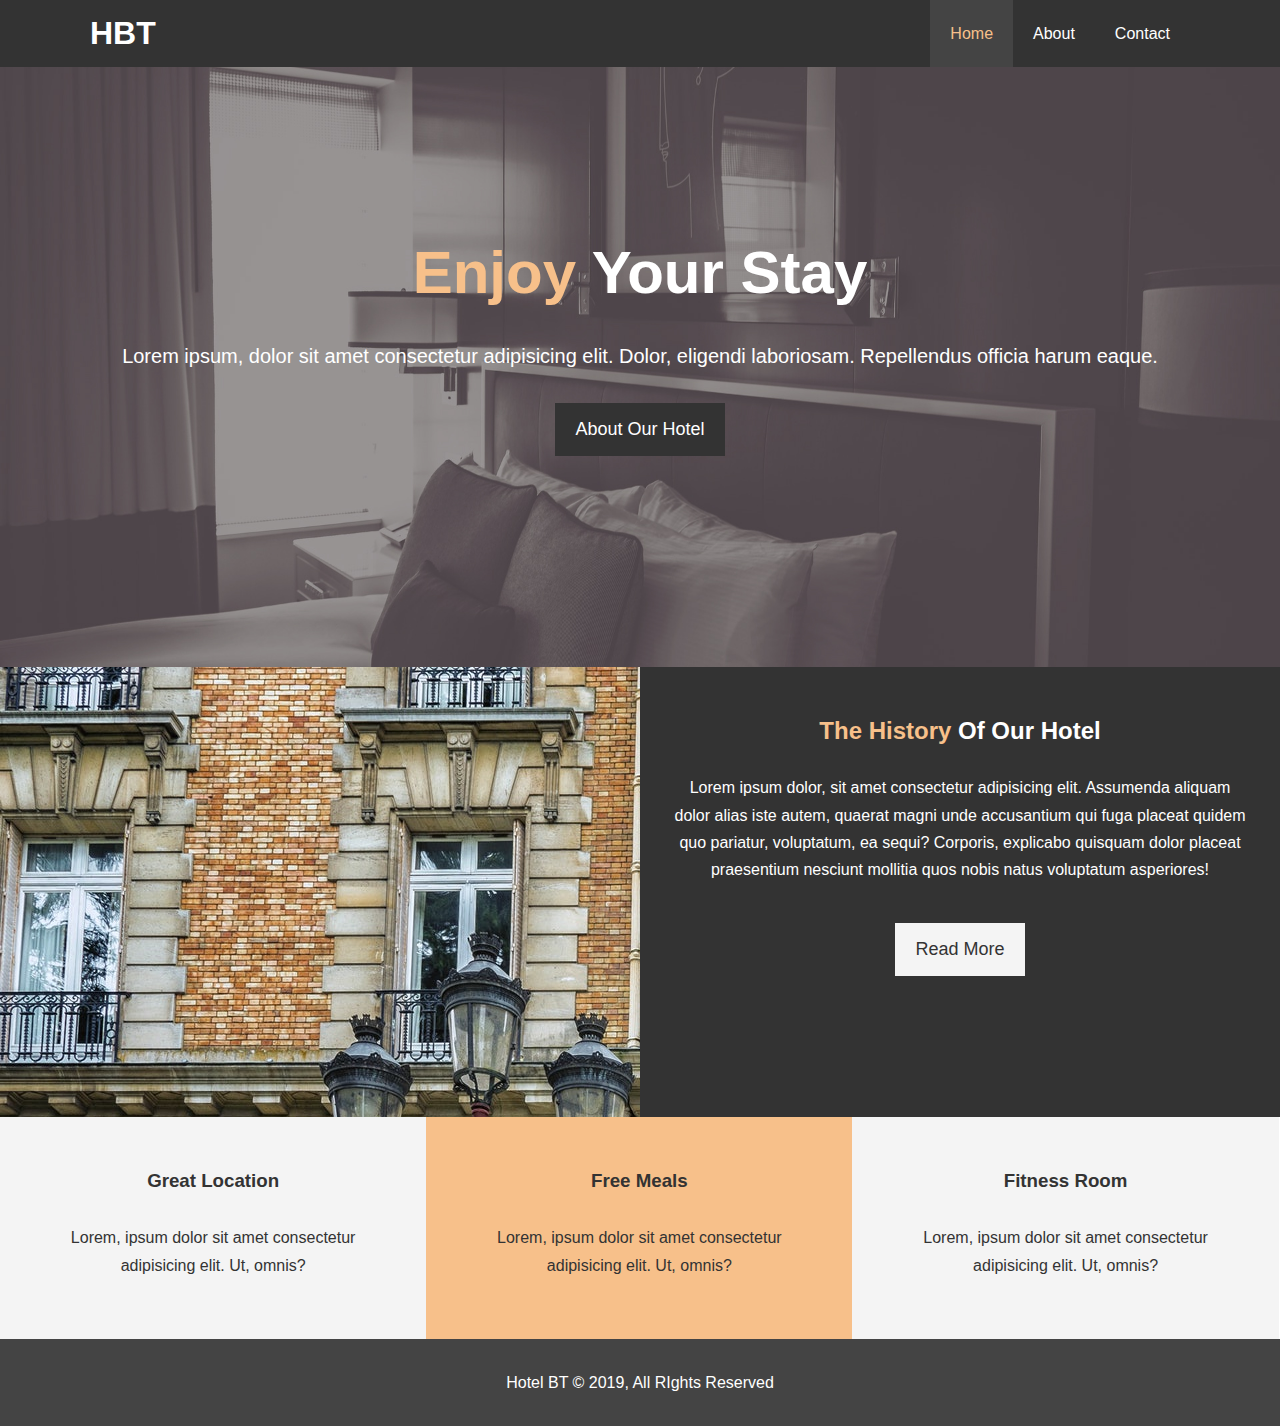
<file: index.html>
<!DOCTYPE html>
<html lang="en">
<head>
  <meta charset="UTF-8">
  <meta name="viewport" content="width=device-width, initial-scale=1.0">
  <meta http-equiv="X-UA-Compatible" content="ie=edge">
  <meta name="description" content="Welcome to the most extraordinary hotel in Boston Massachusetts">
  <meta name="keywords" content="hotel,boston hotel,new england hotel">
  <link rel="stylesheet" href="https://use.fontawesome.com/releases/v5.6.1/css/all.css" integrity="sha384-gfdkjb5BdAXd+lj+gudLWI+BXq4IuLW5IT+brZEZsLFm++aCMlF1V92rMkPaX4PP" crossorigin="anonymous">
  <link rel="stylesheet" href="css/style.css">
  <link rel="stylesheet" media="screen and (max-width: 768px)" href= "css/mobile.css">
  <title>Hotel BT | Welcome</title>
</head>
<body>
  <header>
    <nav id="navbar">
      <div class="container">
        <h1 class="logo"><a href="index.html">HBT</a></h1>
        <ul>
          <li><a class="current" href="index.html">Home</a></li>
          <li><a href="about.html">About</a></li>
          <li><a href="contact.html">Contact</a></li>
        </ul>
      </div>
    </nav>

    <div id="showcase">
      <div class="container">
        <div class="showcase-content">
          <h1><span class="text-primary">Enjoy</span> Your Stay</h1>
          <p class="lead">Lorem ipsum, dolor sit amet consectetur adipisicing elit. Dolor, eligendi laboriosam. Repellendus officia harum eaque.</p>
          <a class="btn" href="about.html">About Our Hotel</a>
        </div>
      </div>
    </div>
  </header>

  <section id="home-info" class="bg-dark">
    <div class="info-img"></div>
    <div class="info-content">
      <h2><span class="text-primary">The History</span> Of Our Hotel</h2>
      <p>
          Lorem ipsum dolor, sit amet consectetur adipisicing elit. Assumenda
          aliquam dolor alias iste autem, quaerat magni unde accusantium qui
          fuga placeat quidem quo pariatur, voluptatum, ea sequi? Corporis,
          explicabo quisquam dolor placeat praesentium nesciunt mollitia quos
          nobis natus voluptatum asperiores!
      </p>
      <a href="about.html" class="btn btn-light">Read More</a>
    </div>
  </section>

  <section id="features">
    <div class="box bg-light">
      <i class="fas fa-hotel fa-3x"></i>
      <h3>Great Location</h3>
      <p>Lorem, ipsum dolor sit amet consectetur adipisicing elit. Ut, omnis?</p>
    </div>
    <div class="box bg-primary">
        <i class="fas fa-utensils fa-3x"></i>
        <h3>Free Meals</h3>
        <p>Lorem, ipsum dolor sit amet consectetur adipisicing elit. Ut, omnis?</p>
    </div>
    <div class="box bg-light">
        <i class="fas fa-dumbbell fa-3x"></i>
        <h3>Fitness Room</h3>
        <p>Lorem, ipsum dolor sit amet consectetur adipisicing elit. Ut, omnis?</p>
    </div>
  </section>

  <div class="clr"></div>

  <footer id="main-footer">
    <p>Hotel BT &copy; 2019, All RIghts Reserved</p>
  </footer>
</body>
</html>
</file>
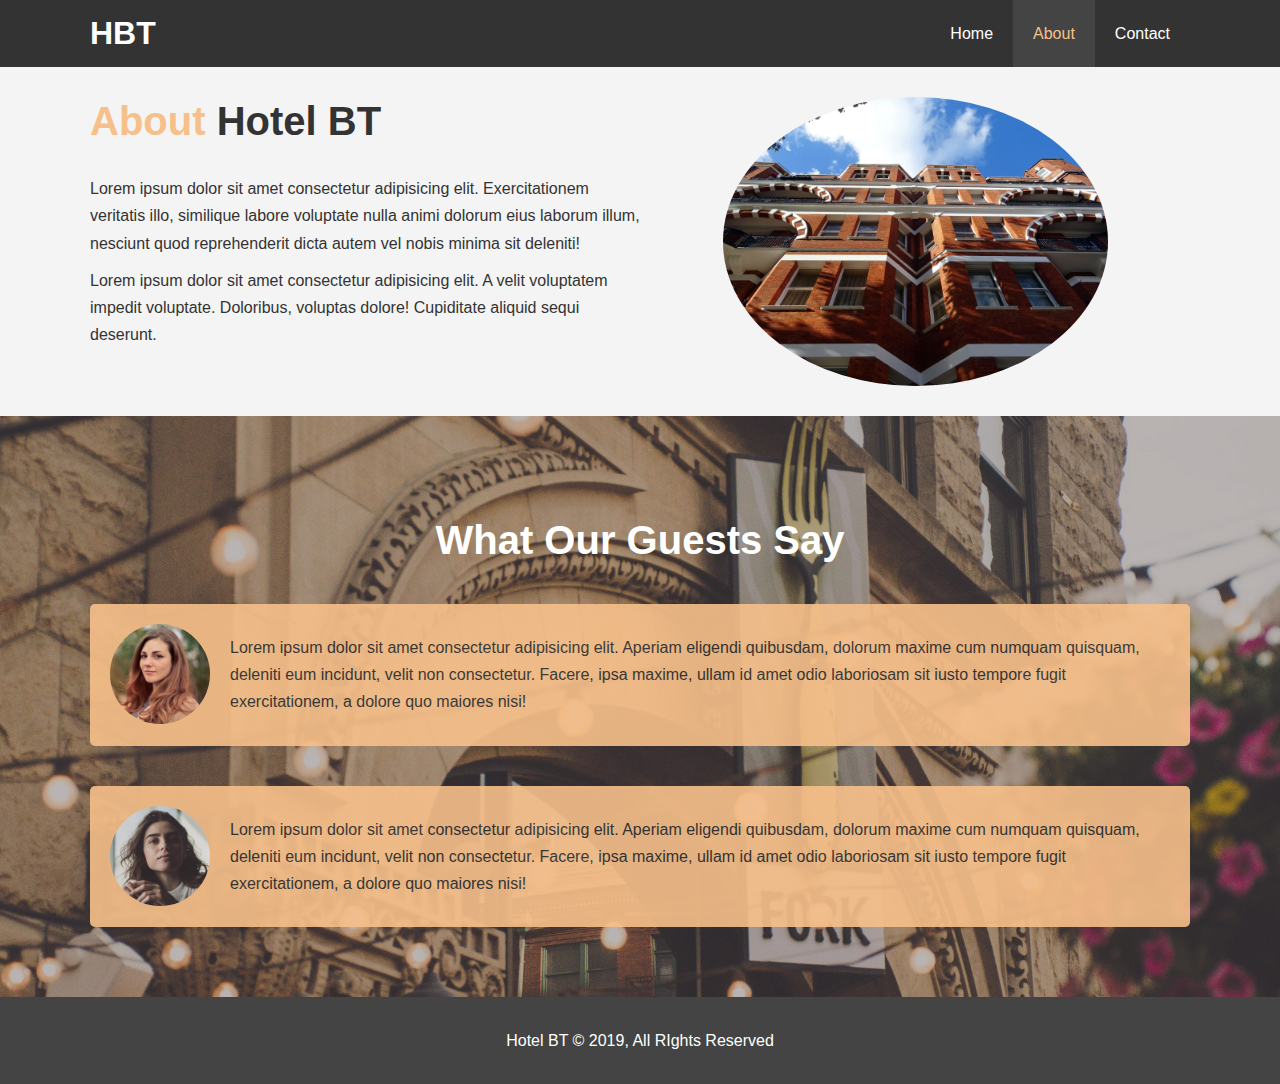
<file: about.html>
<!DOCTYPE html>
<html lang="en">
<head>
  <meta charset="UTF-8">
  <meta name="viewport" content="width=device-width, initial-scale=1.0">
  <meta http-equiv="X-UA-Compatible" content="ie=edge">
  <meta name="description" content="Welcome to the most extraordinary hotel in Boston Massachusetts">
  <meta name="keywords" content="hotel,boston hotel,new england hotel">
  <link rel="stylesheet" href="css/style.css">
  <link rel="stylesheet" media="screen and (max-width: 768px)" href= "css/mobile.css">
  <title>Hotel BT | About</title>
</head>
<body>
  <header>
    <nav id="navbar">
      <div class="container">
        <h1 class="logo"><a href="index.html">HBT</a></h1>
        <ul>
          <li><a href="index.html">Home</a></li>
          <li><a class="current" href="about.html">About</a></li>
          <li><a href="contact.html">Contact</a></li>
        </ul>
      </div>
    </nav>
  </header>

  <section id="about-info" class="bg-light py-3">
    <div class="container">
      <div class="info-left">
        <h1 class="l-heading"><span class="text-primary">About</span> Hotel BT</h1>
        <p>Lorem ipsum dolor sit amet consectetur adipisicing elit. Exercitationem veritatis illo, similique labore voluptate nulla animi dolorum eius laborum illum, nesciunt quod reprehenderit dicta autem vel nobis minima sit deleniti!</p>
        <p>Lorem ipsum dolor sit amet consectetur adipisicing elit. A velit voluptatem impedit voluptate. Doloribus, voluptas dolore! Cupiditate aliquid sequi deserunt.</p>
      </div>
      <div class="info-right">
        <img src="../image/photo-2.jpg" alt="hotel">
      </div>
    </div>
  </section>

  <div class="clr"></div>

  <section id="testimonials" class="py-3">
    <div class="container">
      <h2 class="l-heading">What Our Guests Say</h2>
      <div class="testimonial bg-primary">
        <img src="../image/person-1.jpg" alt="Samantha">
        <p>Lorem ipsum dolor sit amet consectetur adipisicing elit. Aperiam eligendi quibusdam, dolorum maxime cum numquam quisquam, deleniti eum incidunt, velit non consectetur. Facere, ipsa maxime, ullam id amet odio laboriosam sit iusto tempore fugit exercitationem, a dolore quo maiores nisi!</p>
      </div>

      <div class="testimonial bg-primary">
          <img src="../image/person-2.jpg" alt="Jen">
          <p>Lorem ipsum dolor sit amet consectetur adipisicing elit. Aperiam eligendi quibusdam, dolorum maxime cum numquam quisquam, deleniti eum incidunt, velit non consectetur. Facere, ipsa maxime, ullam id amet odio laboriosam sit iusto tempore fugit exercitationem, a dolore quo maiores nisi!</p>
        </div>
    </div>
  </section>

  <footer id="main-footer">
    <p>Hotel BT &copy; 2019, All RIghts Reserved</p>
  </footer>
</body>
</html>
</file>
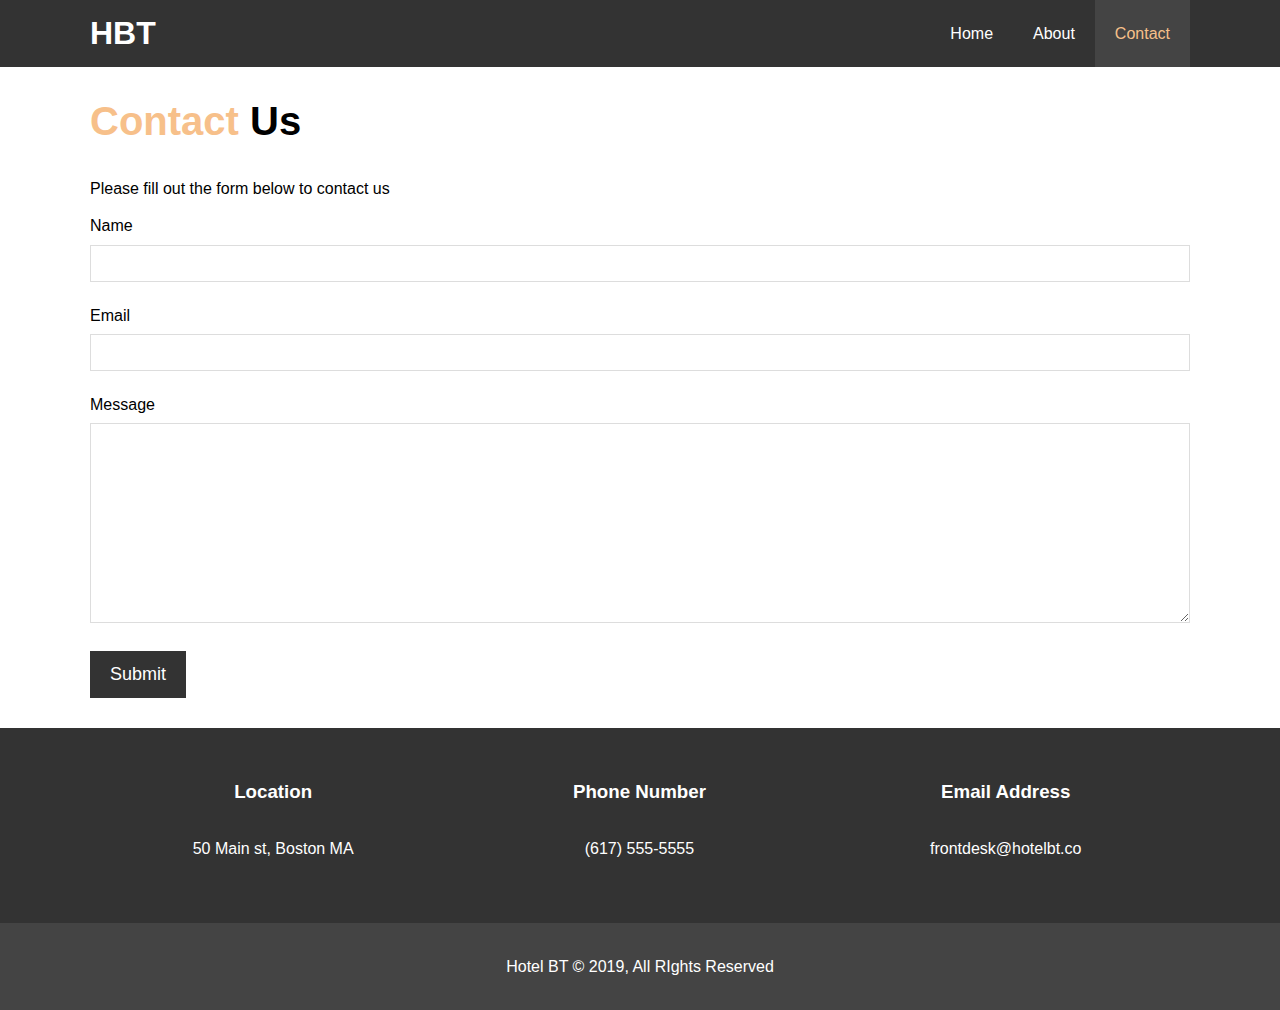
<file: contact.html>
<!DOCTYPE html>
<html lang="en">
<head>
  <meta charset="UTF-8">
  <meta name="viewport" content="width=device-width, initial-scale=1.0">
  <meta http-equiv="X-UA-Compatible" content="ie=edge">
  <meta name="description" content="Welcome to the most extraordinary hotel in Boston Massachusetts">
  <meta name="keywords" content="hotel,boston hotel,new england hotel">
  <link rel="stylesheet" href="https://use.fontawesome.com/releases/v5.6.1/css/all.css" integrity="sha384-gfdkjb5BdAXd+lj+gudLWI+BXq4IuLW5IT+brZEZsLFm++aCMlF1V92rMkPaX4PP" crossorigin="anonymous">
  <link rel="stylesheet" href="css/style.css">
  <link rel="stylesheet" media="screen and (max-width: 768px)" href= "css/mobile.css">
  <title>Hotel BT | Contact</title>
</head>
<body>
  <header>
    <nav id="navbar">
      <div class="container">
        <h1 class="logo"><a href="index.html">HBT</a></h1>
        <ul>
          <li><a href="index.html">Home</a></li>
          <li><a href="about.html">About</a></li>
          <li><a class="current" href="contact.html">Contact</a></li>
        </ul>
      </div>
    </nav>
  </header>

  <section id="contact-form" class="py-3">
    <div class="container">
      <h1 class="l-heading"><span class="text-primary">Contact</span> Us</h1>
      <p>Please fill out the form below to contact us</p>
      <form action="process.php">
        <div class="form-group">
          <label for="name">Name</label>
          <input type="text" name="name" id="name">
        </div>
        <div class="form-group">
          <label for="email">Email</label>
          <input type="email" name="email" id="email">
        </div>
        <div class="form-group">
          <label for="message">Message</label>
          <textarea name="message" id="message"></textarea>
        </div>
        <button type="submit" class="btn">Submit</button>
      </form>
    </div>
  </section>

  <section id="contact-info" class="bg-dark">
    <div class="container">
        <div class="box">
            <i class="fas fa-hotel fa-3x"></i>
            <h3>Location</h3>
            <p>50 Main st, Boston MA</p>
          </div>
          <div class="box">
              <i class="fas fa-phone fa-3x"></i>
              <h3>Phone Number</h3>
              <p>(617) 555-5555</p>
          </div>
          <div class="box">
              <i class="fas fa-envelope fa-3x"></i>
              <h3>Email Address</h3>
              <p>frontdesk@hotelbt.co</p>
          </div>
    </div>
  </section>

  <footer id="main-footer">
    <p>Hotel BT &copy; 2019, All RIghts Reserved</p>
  </footer>
</body>
</html>
</file>
<file: css/mobile.css>
#navbar .logo {
    float: none;
    text-align: center;
}

#navbar ul, #navbar ul li {
    float: none
}

#navbar ul li a {
    padding: 5px;
    border-bottom: #444 dotted 1px;
}

/* Home Info */
#home-info .info-img {
    display: none;
}

#home-info .info-content {
    float: none;
    width: 100%
}

/* Boxes */
.box {
    float: none;
    width: 100%;
}

/* About */
#about-info .info-right,
#about-info .info-left {
    float: none;
    width: 100%;
}

#about-info .info-right {
    margin-top: 30px;
}

.l-heading {
    text-align: center;
}

/* Contact */
#contact-info .box {
    border-bottom: #444 dotted 1px;
}
</file>
<file: css/style.css>
* {
    /* reset */
    margin: 0;
    padding: 0;
    box-sizing: border-box;
}

/* Main styling of whole page */
html,body {
    font-family: 'Segoe UI', Tahoma, Geneva, Verdana, sans-serif;
    line-height: 1.7em;
}

a {
    color: #333;
    text-decoration: none;
}

h1, h2, h3 {
    padding-bottom: 20px;
}

p {
    margin: 10px 0
}

/* Utility Classes */
.container {
    margin: auto;
    max-width: 1100px;
    overflow: auto;
    padding: 0, 20px;
}

.text-primary {
    color: #f7c08a;
}

.lead {
    font-size: 20px;
}

.btn {
    display: inline-block;
    font-size: 18px;
    color: white;
    background: #333;
    padding: 13px 20px;
    border: none;
    cursor: pointer;
}

.btn:hover {
    background:#f7c08a;
    color: #333;
}

.btn-light {
    background: #f4f4f4;
    color: #333;
}

.bg-dark {
    background: #333;
    color: #fff;
}

.bg-light {
    background: #f4f4f4;
    color: #333;
}

.bg-primary {
    background: #f7c08a;
    color: #333;  
}

/* not needed if using flexbox */
.clr {
   clear: both; 
}

/* apply to various headings throughout site */
.l-heading {
    font-size: 40px;
    line-height: 1.2;
}

/* padding -- adds padding to the top and bottom */
.py-1 { padding: 10px 0;}
.py-2 { padding: 20px 0;}
.py-3 { padding: 30px 0;}

/* Navbar */

#navbar {
    background: #333;
    color: #fff;
    overflow: auto;
}

#navbar a {
    color: #fff;
}

#navbar .logo {
    float: left;
    padding-top: 20px;
}

#navbar ul{
    float: right;
    list-style: none;  
}

#navbar ul li {
    float: left;
}

#navbar ul li a {
    display: block;
    padding: 20px;
    text-align: center;
}

#navbar ul li a:hover, 
#navbar ul li a.current {
    background: #444;
    color: #f7c08a;
}

/* Showcase 1st image*/
#showcase {
    background: url('../image/showcase.jpg') no-repeat center center/cover;
    height: 600px;
}

#showcase .showcase-content {
    /* margin: auto; */
    color: white;
    padding-top: 170px;
    text-align: center;
}

.showcase-content  h1 {
   font-size: 60px;
   line-height: 1.2em;
}

.showcase-content p {
    padding-bottom: 20px;
    line-height: 1.7em;
}

/* Home Info with image */
#home-info {
    height: 450px;
}

#home-info .info-img {
    float: left;
    width: 50%;
    background: url('../image/photo-1.jpg') no-repeat !important;
    min-height: 100%;
}

 #home-info .info-content {
    text-align: center;
    height: 100%; 
    padding: 50px 30px;
    float: right;
    width: 50%;
    overflow: hidden;
 } 

 #home-info .info-content p {
     padding-bottom: 30px;
 }

  /* Features Section */

  .box{
      float: left;
      width: 33.3%;
      padding: 50px;
      text-align: center;
  } 

  .box i {
      margin-bottom: 10px auto;
  }

  /* Footer Section */
#main-footer {
   text-align: center;
   background: #444;
   color: white;
   padding: 20px;
}

/* About Page Info Section */

#about-info .info-left{
    float: left;
    width: 50%;
    min-height: 100%;
    /* text-align: left; */
}

#about-info .info-right {
    float: right;
    width: 50%;
    min-height: 100px;
}

#about-info .info-right img {
    display: block;
    margin: auto;
    width: 70%;
    border-radius: 50%;
}

/* Testimonials */
#testimonials {
    background: url('../image/test-bg.jpg') no-repeat center center/cover;
    height: 100%;
    padding-top: 100px;
}

#testimonials h2 {
    color: white;
    text-align: center;
    padding-bottom: 40px;
}

#testimonials .testimonial {
    padding: 20px;
    margin-bottom: 40px;
    border-radius: 5px;
    opacity: 0.9;
}

#testimonials .testimonial img {
   width: 100px;
   float: left;
   margin-right: 20px;
   border-radius: 50%;
}

/* Contact Form Section */
#contact-form .form-group {
    margin-bottom: 20px;
}

#contact-form label {
    display: block;
    margin-bottom: 5px;
}

#contact-form input, 
#contact-form textarea {
    width: 100%;
    padding: 10px;
    border: 1px #ddd solid;
} 

#contact-form textarea {
    height: 200px;
}

#contact-form input:focus, 
#contact-form textarea:focus {
    outline: none;
    border-color: #f7c08a;
}
</file>
